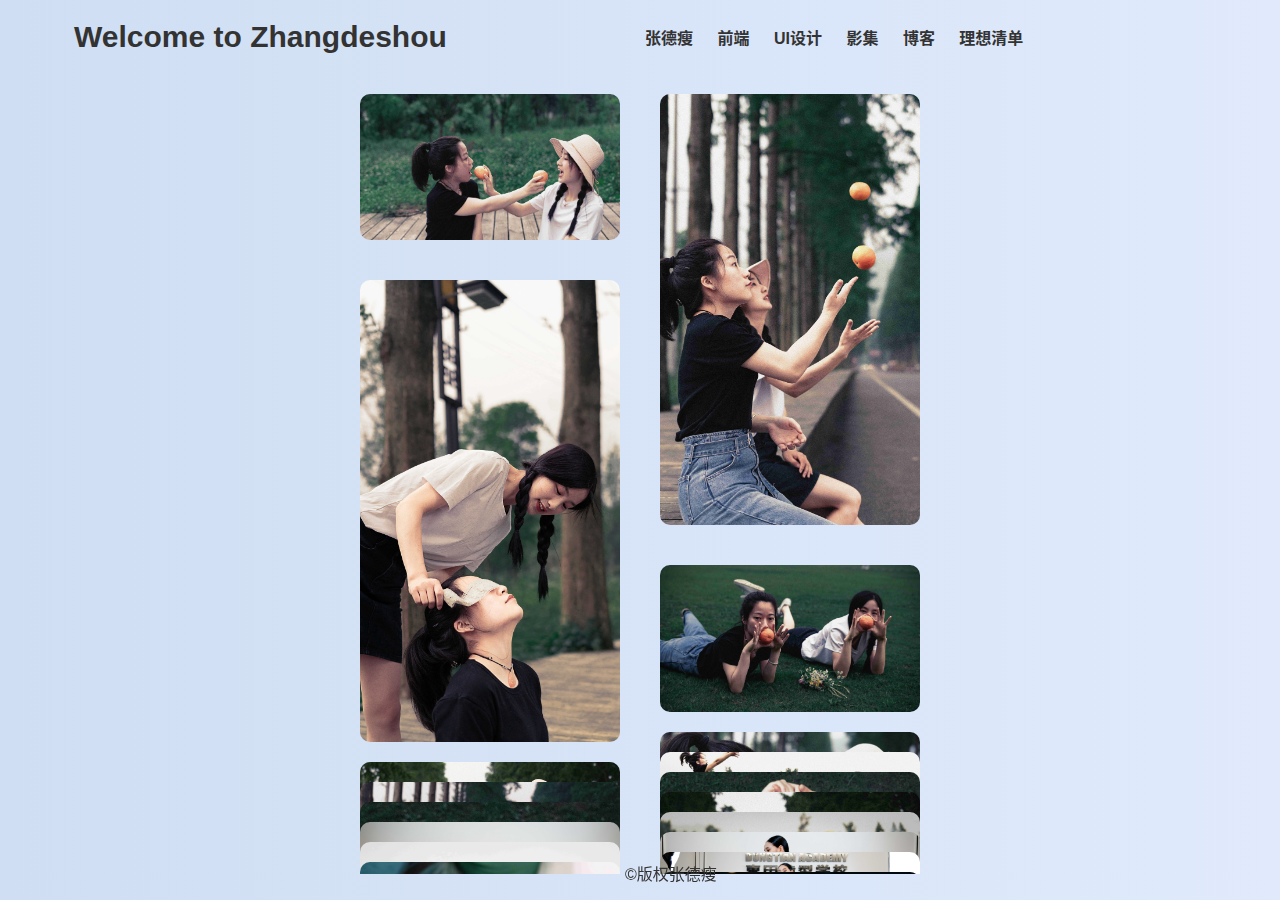
<file: index.html>
<!DOCTYPE html>
<html lang="en">

<head>
	<meta charset="UTF-8">
	<meta name="viewport" content="width=device-width, initial-scale=1">
	<title>张得瘦</title>
	<link rel="stylesheet" href="css/style.css">
	<link rel="stylesheet" href="css/common.css">
	<link rel="stylesheet" href="iconfont/iconfont.css">
</head>

<body>
	<header class="">
		<div class="nav clearfix">
			<h1 class="logo_tit">
<!--				<span class="iconfont icon-meifa" >张德瘦个人网站</span>-->
				<a href="index.html">Welcome to Zhangdeshou</a>
			</h1>
			<div class="t">
				<a href="#">张德瘦</a>
				<a href="https://gitee.com/zhangdeshou">前端</a>
				<a href="#">UI设计</a>
				<a href="PhotoExhibition.html">影集</a>
				<a href="#">博客</a>
				<a href="#">理想清单</a>
			</div>
		</div>
	</header>
	<main>
<!--		<img src="images/wxtj.png" alt="扫描添加微信" width="250px">-->
<!--		<h3>扫描加微信，没有惊喜</h3>-->
		<iframe src="PhotoExhibition.html" frameborder="0"   width="70%"	height="800px" ></iframe>
<!--			<h3>知道您来看张德瘦，德瘦好激动</h3>-->
<!--			<a href="#" class="good"><img src="images/good.png" width="80px" alt="点赞图片"></a>-->
	</main>
	<footer> ©版权张德瘦</footer>
</body>

</html>
</file>
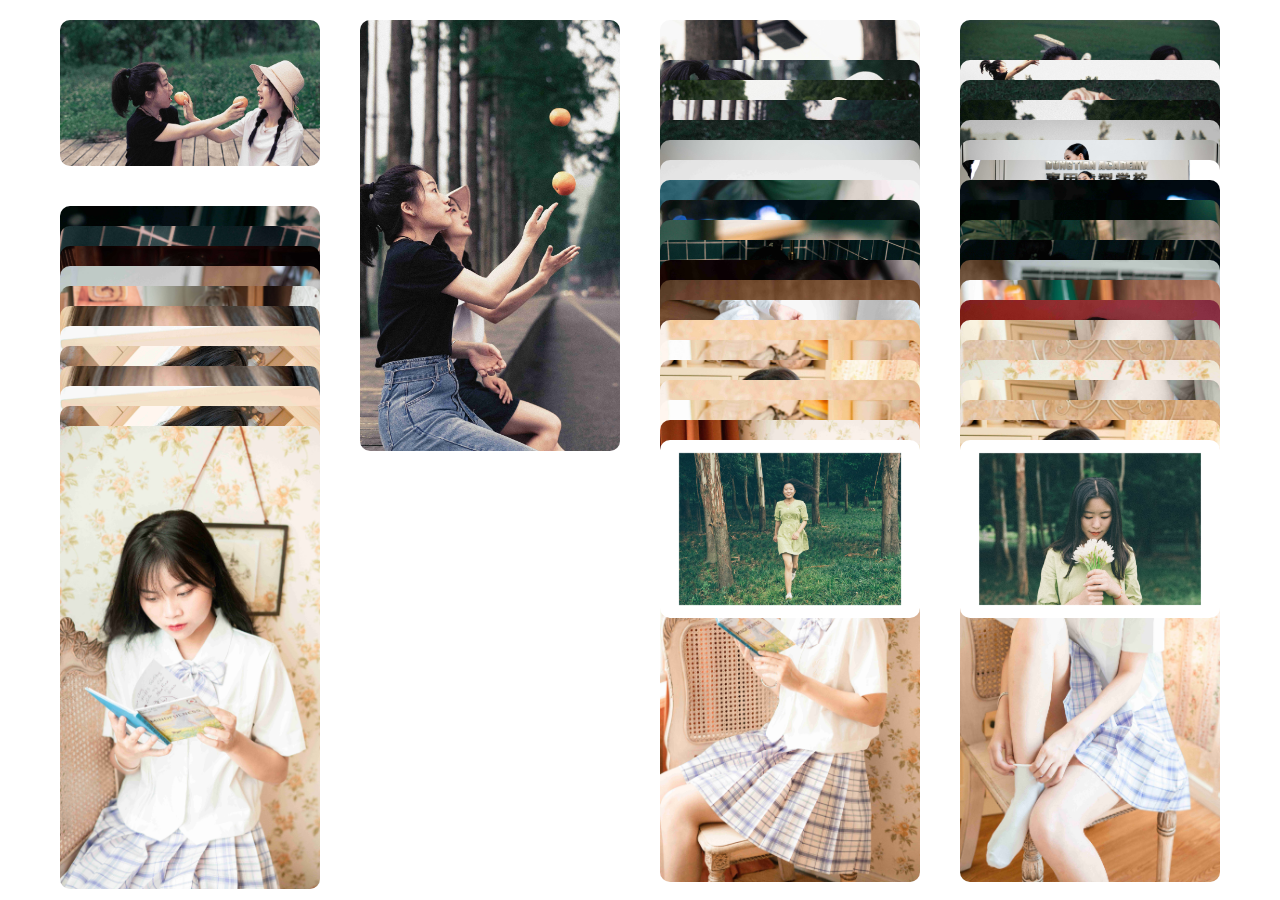
<file: PhotoExhibition.html>
<!DOCTYPE html>
<html lang="en">
<head>
  <meta charset="UTF-8">
  <meta name="viewport" content="width=device-width, initial-scale=1.0">
  <meta http-equiv="X-UA-Compatible" content="ie=edge">
  <link rel="stylesheet" href="css/PhotoExhibition.css">
  <script src="https://cdn.bootcdn.net/ajax/libs/jquery/3.5.1/jquery.min.js"></script>
  <script src="js/PhotoExhibition.js"></script>

  <title>影集</title>
</head>
<body>
<div id="wrap" class="wrap">
  <div class="item"> <img src="images/img01.jpg" alt=""> </div>
  <div class="item"> <img src="images/img02.jpg" alt=""> </div>
  <div class="item"> <img src="images/img03.jpg" alt=""> </div>
  <div class="item"> <img src="images/img04.jpg" alt=""> </div>
  <div class="item"> <img src="images/img05.jpg" alt=""> </div>
  <div class="item"> <img src="images/img06.jpg" alt=""> </div>
  <div class="item"> <img src="images/img07.jpg" alt=""> </div>
  <div class="item"> <img src="images/img08.jpg" alt=""> </div>
  <div class="item"> <img src="images/img09.jpg" alt=""> </div>
  <div class="item"> <img src="images/img10.jpg" alt=""> </div>
  <div class="item"> <img src="images/img11.jpg" alt=""> </div>
  <div class="item"> <img src="images/img12.jpg" alt=""> </div>
  <div class="item"> <img src="images/img014.jpg" alt=""> </div>
  <div class="item"> <img src="images/img015.jpg" alt=""> </div>
  <div class="item"> <img src="images/img016.jpg" alt=""> </div>
  <div class="item"> <img src="images/img017.jpg" alt=""> </div>
  <div class="item"> <img src="images/img019.jpg" alt=""> </div>
  <div class="item"> <img src="images/img020.jpg" alt=""> </div>
  <div class="item"> <img src="images/img021.jpg" alt=""> </div>
  <div class="item"> <img src="images/img022.jpg" alt=""> </div>
  <div class="item"> <img src="images/img023.jpg" alt=""> </div>
  <div class="item"> <img src="images/img024.jpg" alt=""> </div>
  <div class="item"> <img src="images/img025.jpg" alt=""> </div>
  <div class="item"> <img src="images/img026.jpg" alt=""> </div>
  <div class="item"> <img src="images/img027.jpg" alt=""> </div>
  <div class="item"> <img src="images/img028.jpg" alt=""> </div>
  <div class="item"> <img src="images/img029.jpg" alt=""> </div>
  <div class="item"> <img src="images/img030.jpg" alt=""> </div>
  <div class="item"> <img src="images/img031.jpg" alt=""> </div>
  <div class="item"> <img src="images/img032.jpg" alt=""> </div>
  <div class="item"> <img src="images/img033.jpg" alt=""> </div>
  <div class="item"> <img src="images/img034.jpg" alt=""> </div>
  <div class="item"> <img src="images/img035.jpg" alt=""> </div>
  <div class="item"> <img src="images/img036.jpg" alt=""> </div>
  <div class="item"> <img src="images/img037.jpg" alt=""> </div>
  <div class="item"> <img src="images/img038.jpg" alt=""> </div>
  <div class="item"> <img src="images/img039.jpg" alt=""> </div>
  <div class="item"> <img src="images/img040.jpg" alt=""> </div>
  <div class="item"> <img src="images/img041.jpg" alt=""> </div>
  <div class="item"> <img src="images/img042.jpg" alt=""> </div>
  <div class="item"> <img src="images/img043.jpg" alt=""> </div>
  <div class="item"> <img src="images/img044.jpg" alt=""> </div>
  <div class="item"> <img src="images/img046.jpg" alt=""> </div>
  <div class="item"> <img src="images/img047.jpg" alt=""> </div>
  <div class="item"> <img src="images/img048.jpg" alt=""> </div>
  <div class="item"> <img src="images/img049.jpg" alt=""> </div>
  <div class="item"> <img src="images/img050.jpg" alt=""> </div>
  <div class="item"> <img src="images/img051.jpg" alt=""> </div>
  <div class="item"> <img src="images/img052.jpg" alt=""> </div>
  <div class="item"> <img src="images/img053.jpg" alt=""> </div>
  <div class="item"> <img src="images/img054.jpg" alt=""> </div>
  <div class="item"> <img src="images/img055.jpg" alt=""> </div>
  <div class="item"> <img src="images/img056.jpg" alt=""> </div>
  <div class="item"> <img src="images/img057.jpg" alt=""> </div>
  <div class="item"> <img src="images/img058.jpg" alt=""> </div>
  <div class="item"> <img src="images/img059.jpg" alt=""> </div>

</div>
</body>
</html>
</file>
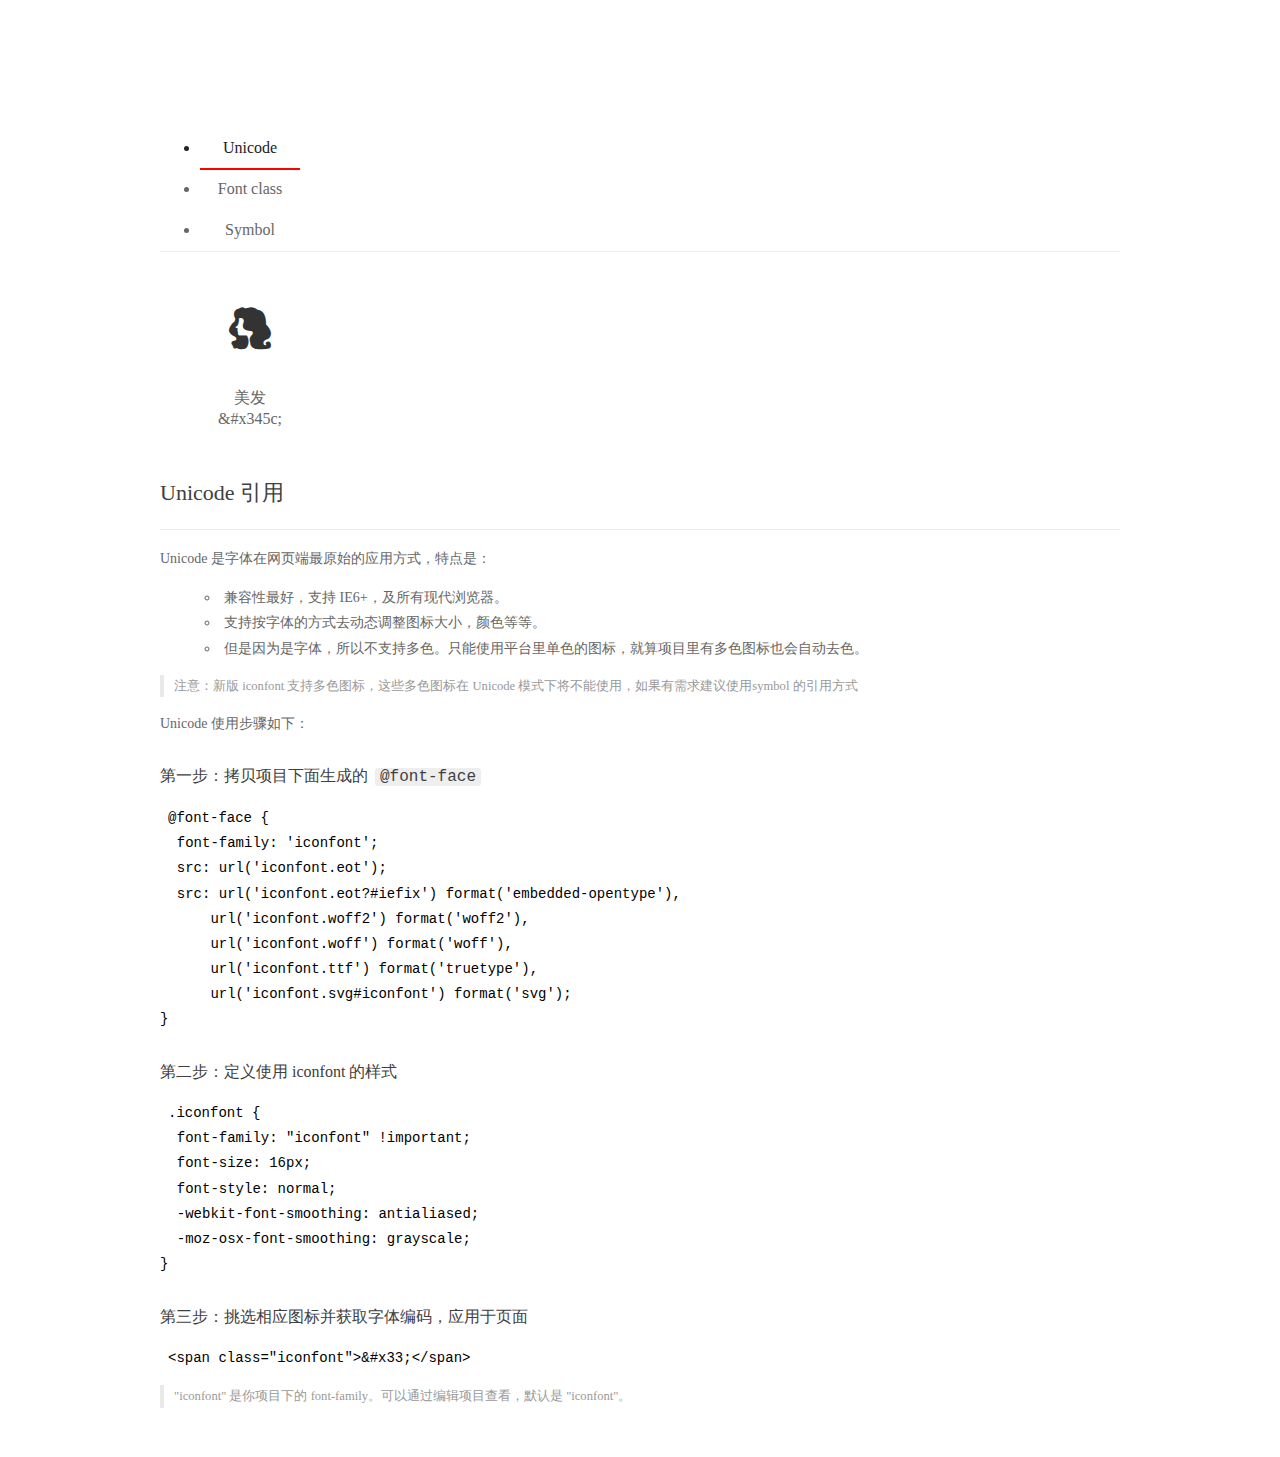
<file: iconfont/demo_index.html>
<!DOCTYPE html>
<html>
<head>
  <meta charset="utf-8"/>
  <title>IconFont Demo</title>
  <link rel="shortcut icon" href="https://gtms04.alicdn.com/tps/i4/TB1_oz6GVXXXXaFXpXXJDFnIXXX-64-64.ico" type="image/x-icon"/>
  <link rel="stylesheet" href="https://g.alicdn.com/thx/cube/1.3.2/cube.min.css">
  <link rel="stylesheet" href="demo.css">
  <link rel="stylesheet" href="iconfont.css">
  <script src="iconfont.js"></script>
  <!-- jQuery -->
  <script src="https://a1.alicdn.com/oss/uploads/2018/12/26/7bfddb60-08e8-11e9-9b04-53e73bb6408b.js"></script>
  <!-- 代码高亮 -->
  <script src="https://a1.alicdn.com/oss/uploads/2018/12/26/a3f714d0-08e6-11e9-8a15-ebf944d7534c.js"></script>
</head>
<body>
  <div class="main">
    <h1 class="logo"><a href="https://www.iconfont.cn/" title="iconfont 首页" target="_blank">&#xe86b;</a></h1>
    <div class="nav-tabs">
      <ul id="tabs" class="dib-box">
        <li class="dib active"><span>Unicode</span></li>
        <li class="dib"><span>Font class</span></li>
        <li class="dib"><span>Symbol</span></li>
      </ul>
      
    </div>
    <div class="tab-container">
      <div class="content unicode" style="display: block;">
          <ul class="icon_lists dib-box">
          
            <li class="dib">
              <span class="icon iconfont">&#x345c;</span>
                <div class="name">美发</div>
                <div class="code-name">&amp;#x345c;</div>
              </li>
          
          </ul>
          <div class="article markdown">
          <h2 id="unicode-">Unicode 引用</h2>
          <hr>

          <p>Unicode 是字体在网页端最原始的应用方式，特点是：</p>
          <ul>
            <li>兼容性最好，支持 IE6+，及所有现代浏览器。</li>
            <li>支持按字体的方式去动态调整图标大小，颜色等等。</li>
            <li>但是因为是字体，所以不支持多色。只能使用平台里单色的图标，就算项目里有多色图标也会自动去色。</li>
          </ul>
          <blockquote>
            <p>注意：新版 iconfont 支持多色图标，这些多色图标在 Unicode 模式下将不能使用，如果有需求建议使用symbol 的引用方式</p>
          </blockquote>
          <p>Unicode 使用步骤如下：</p>
          <h3 id="-font-face">第一步：拷贝项目下面生成的 <code>@font-face</code></h3>
<pre><code class="language-css"
>@font-face {
  font-family: 'iconfont';
  src: url('iconfont.eot');
  src: url('iconfont.eot?#iefix') format('embedded-opentype'),
      url('iconfont.woff2') format('woff2'),
      url('iconfont.woff') format('woff'),
      url('iconfont.ttf') format('truetype'),
      url('iconfont.svg#iconfont') format('svg');
}
</code></pre>
          <h3 id="-iconfont-">第二步：定义使用 iconfont 的样式</h3>
<pre><code class="language-css"
>.iconfont {
  font-family: "iconfont" !important;
  font-size: 16px;
  font-style: normal;
  -webkit-font-smoothing: antialiased;
  -moz-osx-font-smoothing: grayscale;
}
</code></pre>
          <h3 id="-">第三步：挑选相应图标并获取字体编码，应用于页面</h3>
<pre>
<code class="language-html"
>&lt;span class="iconfont"&gt;&amp;#x33;&lt;/span&gt;
</code></pre>
          <blockquote>
            <p>"iconfont" 是你项目下的 font-family。可以通过编辑项目查看，默认是 "iconfont"。</p>
          </blockquote>
          </div>
      </div>
      <div class="content font-class">
        <ul class="icon_lists dib-box">
          
          <li class="dib">
            <span class="icon iconfont icon-meifa"></span>
            <div class="name">
              美发
            </div>
            <div class="code-name">.icon-meifa
            </div>
          </li>
          
        </ul>
        <div class="article markdown">
        <h2 id="font-class-">font-class 引用</h2>
        <hr>

        <p>font-class 是 Unicode 使用方式的一种变种，主要是解决 Unicode 书写不直观，语意不明确的问题。</p>
        <p>与 Unicode 使用方式相比，具有如下特点：</p>
        <ul>
          <li>兼容性良好，支持 IE8+，及所有现代浏览器。</li>
          <li>相比于 Unicode 语意明确，书写更直观。可以很容易分辨这个 icon 是什么。</li>
          <li>因为使用 class 来定义图标，所以当要替换图标时，只需要修改 class 里面的 Unicode 引用。</li>
          <li>不过因为本质上还是使用的字体，所以多色图标还是不支持的。</li>
        </ul>
        <p>使用步骤如下：</p>
        <h3 id="-fontclass-">第一步：引入项目下面生成的 fontclass 代码：</h3>
<pre><code class="language-html">&lt;link rel="stylesheet" href="./iconfont.css"&gt;
</code></pre>
        <h3 id="-">第二步：挑选相应图标并获取类名，应用于页面：</h3>
<pre><code class="language-html">&lt;span class="iconfont icon-xxx"&gt;&lt;/span&gt;
</code></pre>
        <blockquote>
          <p>"
            iconfont" 是你项目下的 font-family。可以通过编辑项目查看，默认是 "iconfont"。</p>
        </blockquote>
      </div>
      </div>
      <div class="content symbol">
          <ul class="icon_lists dib-box">
          
            <li class="dib">
                <svg class="icon svg-icon" aria-hidden="true">
                  <use xlink:href="#icon-meifa"></use>
                </svg>
                <div class="name">美发</div>
                <div class="code-name">#icon-meifa</div>
            </li>
          
          </ul>
          <div class="article markdown">
          <h2 id="symbol-">Symbol 引用</h2>
          <hr>

          <p>这是一种全新的使用方式，应该说这才是未来的主流，也是平台目前推荐的用法。相关介绍可以参考这篇<a href="">文章</a>
            这种用法其实是做了一个 SVG 的集合，与另外两种相比具有如下特点：</p>
          <ul>
            <li>支持多色图标了，不再受单色限制。</li>
            <li>通过一些技巧，支持像字体那样，通过 <code>font-size</code>, <code>color</code> 来调整样式。</li>
            <li>兼容性较差，支持 IE9+，及现代浏览器。</li>
            <li>浏览器渲染 SVG 的性能一般，还不如 png。</li>
          </ul>
          <p>使用步骤如下：</p>
          <h3 id="-symbol-">第一步：引入项目下面生成的 symbol 代码：</h3>
<pre><code class="language-html">&lt;script src="./iconfont.js"&gt;&lt;/script&gt;
</code></pre>
          <h3 id="-css-">第二步：加入通用 CSS 代码（引入一次就行）：</h3>
<pre><code class="language-html">&lt;style&gt;
.icon {
  width: 1em;
  height: 1em;
  vertical-align: -0.15em;
  fill: currentColor;
  overflow: hidden;
}
&lt;/style&gt;
</code></pre>
          <h3 id="-">第三步：挑选相应图标并获取类名，应用于页面：</h3>
<pre><code class="language-html">&lt;svg class="icon" aria-hidden="true"&gt;
  &lt;use xlink:href="#icon-xxx"&gt;&lt;/use&gt;
&lt;/svg&gt;
</code></pre>
          </div>
      </div>

    </div>
  </div>
  <script>
  $(document).ready(function () {
      $('.tab-container .content:first').show()

      $('#tabs li').click(function (e) {
        var tabContent = $('.tab-container .content')
        var index = $(this).index()

        if ($(this).hasClass('active')) {
          return
        } else {
          $('#tabs li').removeClass('active')
          $(this).addClass('active')

          tabContent.hide().eq(index).fadeIn()
        }
      })
    })
  </script>
</body>
</html>
</file>
<file: css/style.css>
body {
    margin: 0;
    padding: 0;
    background: #E0EAFC;  /* fallback for old browsers */
    background: -webkit-linear-gradient(to right, #CFDEF3, #E0EAFC);  /* Chrome 10-25, Safari 5.1-6 */
    background: linear-gradient(to right, #CFDEF3, #E0EAFC); /* W3C, IE 10+/ Edge, Firefox 16+, Chrome 26+, Opera 12+, Safari 7+ */
    font-family: -apple-system, "Noto Sans", "Helvetica Neue", Helvetica, "Nimbus Sans L", Arial, "Liberation Sans", "PingFang SC", "Hiragino Sans GB", "Noto Sans CJK SC", "Source Han Sans SC", "Source Han Sans CN", "Microsoft YaHei", "Wenquanyi Micro Hei", "WenQuanYi Zen Hei", "ST Heiti", SimHei, "WenQuanYi Zen Hei Sharp", sans-serif;
}
.logo_tit{
    cursor: pointer;
    color: #222;
    font-size: 30px;
}
a {
    text-decoration: none;
    color: red;
}

header {
    /*background-color: #6945FE;*/
}
.nav{
    width: 90%;
    margin: 0 auto;
    font-size: 16px;
    font-weight: 700;
    display: flex;
    justify-content: space-between;
    align-items: center;
}
header a {
    display: inline-block;
    color: #333;
    padding: 0 10px;
}

header a:hover {
    color: #fff;
}

.wxtj{
    margin: 0 auto;
    height: 250px;
    background: url(../images/wxtj.png) no-repeat center center;
    background-size: contain;
}

main {
    text-align: center;
    display: flex;
    flex-direction: column;
    align-items: center;
}

main img{

}
main h3{

}

footer {
    text-align: center;
}

footer {
    color: #333;
    line-height: 50px;
    height: 50px;
    text-align: center;
    position: fixed;
    bottom: 0;
    right: 44%;
}
</file>
<file: css/common.css>
.clearfix:after{visibility:hidden;clear:both;display:block;content:".";height:0}
.clearfix{*zoom:1}
h1, h2, h3, h4, h5, h6 {
    font-size: 100%;
}
body,td,th{
    font-family: -apple-system, "Noto Sans", "Helvetica Neue", Helvetica, "Nimbus Sans L", Arial, "Liberation Sans", "PingFang SC", "Hiragino Sans GB", "Noto Sans CJK SC", "Source Han Sans SC", "Source Han Sans CN", "Microsoft YaHei", "Wenquanyi Micro Hei", "WenQuanYi Zen Hei", "ST Heiti", SimHei, "WenQuanYi Zen Hei Sharp", sans-serif;
}
</file>
<file: iconfont/iconfont.css>
@font-face {font-family: "iconfont";
  src: url('iconfont.eot?t=1564910812796'); /* IE9 */
  src: url('iconfont.eot?t=1564910812796#iefix') format('embedded-opentype'), /* IE6-IE8 */
  url('[data-uri]') format('woff2'),
  url('iconfont.woff?t=1564910812796') format('woff'),
  url('iconfont.ttf?t=1564910812796') format('truetype'), /* chrome, firefox, opera, Safari, Android, iOS 4.2+ */
  url('iconfont.svg?t=1564910812796#iconfont') format('svg'); /* iOS 4.1- */
}

.iconfont {
  font-family: "iconfont" !important;
  font-size: 30px;
  font-style: normal;
  -webkit-font-smoothing: antialiased;
  -moz-osx-font-smoothing: grayscale;
}

.icon-meifa:before {
  content: "\345c";
  line-height: 50px;
  color: #fff;
  display: inline-block;
}
</file>
<file: css/PhotoExhibition.css>
*{
    margin: 0;
    padding: 0;
    border:none
}
body{
    background: -webkit-linear-gradient(to right, #CFDEF3, #E0EAFC);  /* Chrome 10-25, Safari 5.1-6 */
}
.wrap{
    width: auto;
    height: auto;
    position: relative;
    margin:0 auto;
}
.item{
    float: left;
    width: 280px;
    height: auto;
    padding: 10px;
    margin: 10px;
    box-sizing: border-box;
}

.item img{
    display: block;
    width:100%;
    border-radius: 10px;
    cursor: pointer;
}
.item img:hover{
    background-color: gray;
    opacity: 0.5;
}
</file>
<file: iconfont/demo.css>
/* Logo 字体 */
@font-face {
  font-family: "iconfont logo";
  src: url('https://at.alicdn.com/t/font_985780_km7mi63cihi.eot?t=1545807318834');
  src: url('https://at.alicdn.com/t/font_985780_km7mi63cihi.eot?t=1545807318834#iefix') format('embedded-opentype'),
    url('https://at.alicdn.com/t/font_985780_km7mi63cihi.woff?t=1545807318834') format('woff'),
    url('https://at.alicdn.com/t/font_985780_km7mi63cihi.ttf?t=1545807318834') format('truetype'),
    url('https://at.alicdn.com/t/font_985780_km7mi63cihi.svg?t=1545807318834#iconfont') format('svg');
}

.logo {
  font-family: "iconfont logo";
  font-size: 160px;
  font-style: normal;
  -webkit-font-smoothing: antialiased;
  -moz-osx-font-smoothing: grayscale;
}

/* tabs */
.nav-tabs {
  position: relative;
}

.nav-tabs .nav-more {
  position: absolute;
  right: 0;
  bottom: 0;
  height: 42px;
  line-height: 42px;
  color: #666;
}

#tabs {
  border-bottom: 1px solid #eee;
}

#tabs li {
  cursor: pointer;
  width: 100px;
  height: 40px;
  line-height: 40px;
  text-align: center;
  font-size: 16px;
  border-bottom: 2px solid transparent;
  position: relative;
  z-index: 1;
  margin-bottom: -1px;
  color: #666;
}


#tabs .active {
  border-bottom-color: #f00;
  color: #222;
}

.tab-container .content {
  display: none;
}

/* 页面布局 */
.main {
  padding: 30px 100px;
  width: 960px;
  margin: 0 auto;
}

.main .logo {
  color: #333;
  text-align: left;
  margin-bottom: 30px;
  line-height: 1;
  height: 110px;
  margin-top: -50px;
  overflow: hidden;
  *zoom: 1;
}

.main .logo a {
  font-size: 160px;
  color: #333;
}

.helps {
  margin-top: 40px;
}

.helps pre {
  padding: 20px;
  margin: 10px 0;
  border: solid 1px #e7e1cd;
  background-color: #fffdef;
  overflow: auto;
}

.icon_lists {
  width: 100% !important;
  overflow: hidden;
  *zoom: 1;
}

.icon_lists li {
  width: 100px;
  margin-bottom: 10px;
  margin-right: 20px;
  text-align: center;
  list-style: none !important;
  cursor: default;
}

.icon_lists li .code-name {
  line-height: 1.2;
}

.icon_lists .icon {
  display: block;
  height: 100px;
  line-height: 100px;
  font-size: 42px;
  margin: 10px auto;
  color: #333;
  -webkit-transition: font-size 0.25s linear, width 0.25s linear;
  -moz-transition: font-size 0.25s linear, width 0.25s linear;
  transition: font-size 0.25s linear, width 0.25s linear;
}

.icon_lists .icon:hover {
  font-size: 100px;
}

.icon_lists .svg-icon {
  /* 通过设置 font-size 来改变图标大小 */
  width: 1em;
  /* 图标和文字相邻时，垂直对齐 */
  vertical-align: -0.15em;
  /* 通过设置 color 来改变 SVG 的颜色/fill */
  fill: currentColor;
  /* path 和 stroke 溢出 viewBox 部分在 IE 下会显示
      normalize.css 中也包含这行 */
  overflow: hidden;
}

.icon_lists li .name,
.icon_lists li .code-name {
  color: #666;
}

/* markdown 样式 */
.markdown {
  color: #666;
  font-size: 14px;
  line-height: 1.8;
}

.highlight {
  line-height: 1.5;
}

.markdown img {
  vertical-align: middle;
  max-width: 100%;
}

.markdown h1 {
  color: #404040;
  font-weight: 500;
  line-height: 40px;
  margin-bottom: 24px;
}

.markdown h2,
.markdown h3,
.markdown h4,
.markdown h5,
.markdown h6 {
  color: #404040;
  margin: 1.6em 0 0.6em 0;
  font-weight: 500;
  clear: both;
}

.markdown h1 {
  font-size: 28px;
}

.markdown h2 {
  font-size: 22px;
}

.markdown h3 {
  font-size: 16px;
}

.markdown h4 {
  font-size: 14px;
}

.markdown h5 {
  font-size: 12px;
}

.markdown h6 {
  font-size: 12px;
}

.markdown hr {
  height: 1px;
  border: 0;
  background: #e9e9e9;
  margin: 16px 0;
  clear: both;
}

.markdown p {
  margin: 1em 0;
}

.markdown>p,
.markdown>blockquote,
.markdown>.highlight,
.markdown>ol,
.markdown>ul {
  width: 80%;
}

.markdown ul>li {
  list-style: circle;
}

.markdown>ul li,
.markdown blockquote ul>li {
  margin-left: 20px;
  padding-left: 4px;
}

.markdown>ul li p,
.markdown>ol li p {
  margin: 0.6em 0;
}

.markdown ol>li {
  list-style: decimal;
}

.markdown>ol li,
.markdown blockquote ol>li {
  margin-left: 20px;
  padding-left: 4px;
}

.markdown code {
  margin: 0 3px;
  padding: 0 5px;
  background: #eee;
  border-radius: 3px;
}

.markdown strong,
.markdown b {
  font-weight: 600;
}

.markdown>table {
  border-collapse: collapse;
  border-spacing: 0px;
  empty-cells: show;
  border: 1px solid #e9e9e9;
  width: 95%;
  margin-bottom: 24px;
}

.markdown>table th {
  white-space: nowrap;
  color: #333;
  font-weight: 600;
}

.markdown>table th,
.markdown>table td {
  border: 1px solid #e9e9e9;
  padding: 8px 16px;
  text-align: left;
}

.markdown>table th {
  background: #F7F7F7;
}

.markdown blockquote {
  font-size: 90%;
  color: #999;
  border-left: 4px solid #e9e9e9;
  padding-left: 0.8em;
  margin: 1em 0;
}

.markdown blockquote p {
  margin: 0;
}

.markdown .anchor {
  opacity: 0;
  transition: opacity 0.3s ease;
  margin-left: 8px;
}

.markdown .waiting {
  color: #ccc;
}

.markdown h1:hover .anchor,
.markdown h2:hover .anchor,
.markdown h3:hover .anchor,
.markdown h4:hover .anchor,
.markdown h5:hover .anchor,
.markdown h6:hover .anchor {
  opacity: 1;
  display: inline-block;
}

.markdown>br,
.markdown>p>br {
  clear: both;
}


.hljs {
  display: block;
  background: white;
  padding: 0.5em;
  color: #333333;
  overflow-x: auto;
}

.hljs-comment,
.hljs-meta {
  color: #969896;
}

.hljs-string,
.hljs-variable,
.hljs-template-variable,
.hljs-strong,
.hljs-emphasis,
.hljs-quote {
  color: #df5000;
}

.hljs-keyword,
.hljs-selector-tag,
.hljs-type {
  color: #a71d5d;
}

.hljs-literal,
.hljs-symbol,
.hljs-bullet,
.hljs-attribute {
  color: #0086b3;
}

.hljs-section,
.hljs-name {
  color: #63a35c;
}

.hljs-tag {
  color: #333333;
}

.hljs-title,
.hljs-attr,
.hljs-selector-id,
.hljs-selector-class,
.hljs-selector-attr,
.hljs-selector-pseudo {
  color: #795da3;
}

.hljs-addition {
  color: #55a532;
  background-color: #eaffea;
}

.hljs-deletion {
  color: #bd2c00;
  background-color: #ffecec;
}

.hljs-link {
  text-decoration: underline;
}

/* 代码高亮 */
/* PrismJS 1.15.0
https://prismjs.com/download.html#themes=prism&languages=markup+css+clike+javascript */
/**
 * prism.js default theme for JavaScript, CSS and HTML
 * Based on dabblet (http://dabblet.com)
 * @author Lea Verou
 */
code[class*="language-"],
pre[class*="language-"] {
  color: black;
  background: none;
  text-shadow: 0 1px white;
  font-family: Consolas, Monaco, 'Andale Mono', 'Ubuntu Mono', monospace;
  text-align: left;
  white-space: pre;
  word-spacing: normal;
  word-break: normal;
  word-wrap: normal;
  line-height: 1.5;

  -moz-tab-size: 4;
  -o-tab-size: 4;
  tab-size: 4;

  -webkit-hyphens: none;
  -moz-hyphens: none;
  -ms-hyphens: none;
  hyphens: none;
}

pre[class*="language-"]::-moz-selection,
pre[class*="language-"] ::-moz-selection,
code[class*="language-"]::-moz-selection,
code[class*="language-"] ::-moz-selection {
  text-shadow: none;
  background: #b3d4fc;
}

pre[class*="language-"]::selection,
pre[class*="language-"] ::selection,
code[class*="language-"]::selection,
code[class*="language-"] ::selection {
  text-shadow: none;
  background: #b3d4fc;
}

@media print {

  code[class*="language-"],
  pre[class*="language-"] {
    text-shadow: none;
  }
}

/* Code blocks */
pre[class*="language-"] {
  padding: 1em;
  margin: .5em 0;
  overflow: auto;
}

:not(pre)>code[class*="language-"],
pre[class*="language-"] {
  background: #f5f2f0;
}

/* Inline code */
:not(pre)>code[class*="language-"] {
  padding: .1em;
  border-radius: .3em;
  white-space: normal;
}

.token.comment,
.token.prolog,
.token.doctype,
.token.cdata {
  color: slategray;
}

.token.punctuation {
  color: #999;
}

.namespace {
  opacity: .7;
}

.token.property,
.token.tag,
.token.boolean,
.token.number,
.token.constant,
.token.symbol,
.token.deleted {
  color: #905;
}

.token.selector,
.token.attr-name,
.token.string,
.token.char,
.token.builtin,
.token.inserted {
  color: #690;
}

.token.operator,
.token.entity,
.token.url,
.language-css .token.string,
.style .token.string {
  color: #9a6e3a;
  background: hsla(0, 0%, 100%, .5);
}

.token.atrule,
.token.attr-value,
.token.keyword {
  color: #07a;
}

.token.function,
.token.class-name {
  color: #DD4A68;
}

.token.regex,
.token.important,
.token.variable {
  color: #e90;
}

.token.important,
.token.bold {
  font-weight: bold;
}

.token.italic {
  font-style: italic;
}

.token.entity {
  cursor: help;
}
</file>
